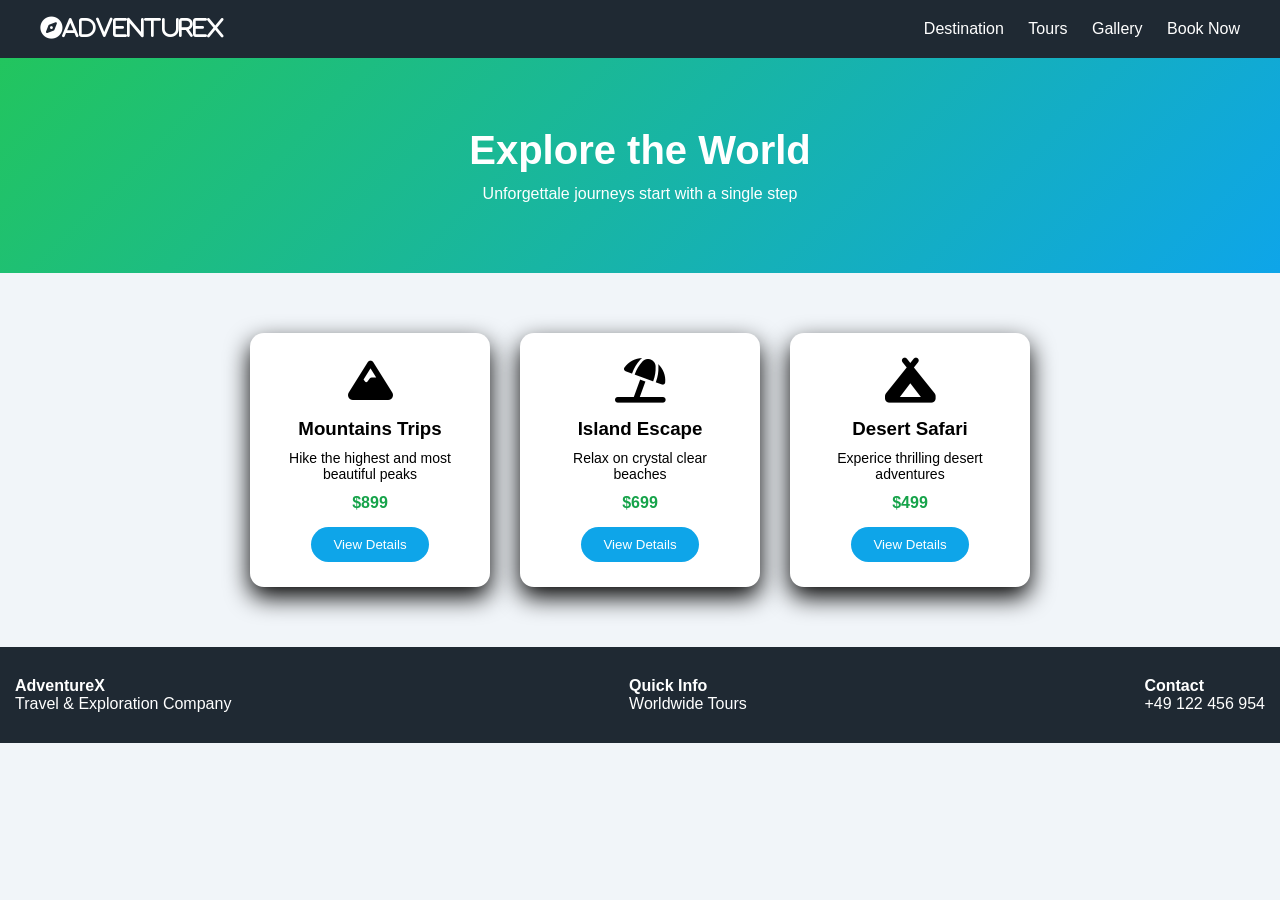
<file: index.html>
<!DOCTYPE html>
<html lang="en">
<head>
    <meta charset="UTF-8">
    <meta name="viewport" content="width=device-width, initial-scale=1.0">
    <title>Document</title>

    <link rel="stylesheet" href="style05.css">
    <link rel="stylesheet" href="https://cdnjs.cloudflare.com/ajax/libs/font-awesome/6.5.1/css/all.min.css">
</head>
<body>
    <!--Navbar-->
    <header class="navbar">
        <div class="logo">
            <i class="fa-solid fa-compass">AdventureX</i>
        </div>
        <nav>
            <a href="#">Destination</a>
            <a href="#">Tours</a>
            <a href="#">Gallery</a>
            <a href="#">Book Now</a>
        </nav>
    </header>

    <!--Hero Section-->
    <section class="hero">
        <h2>Explore the World</h2>
        <p>Unforgettale journeys start with a single step</p>
    </section>

    <!--Cards-->
    <section class="cards">

        <div class="card">
            <i class="fa-solid fa-mountain icon"></i>
            <h3>Mountains Trips</h3>
            <p>Hike the highest and most beautiful peaks</p>
            <span class="price">$899</span>
            <button>View Details</button>
        </div>


        <div class="card">
            <i class="fa-solid fa-umbrella-beach icon"></i>
            <h3>Island Escape</h3>
            <p>Relax on crystal clear beaches</p>
            <span class="price">$699</span>
            <button>View Details</button>
        </div>


        <div class="card">
            <i class="fa-solid fa-campground icon"></i>
            <h3>Desert Safari</h3>
            <p>Experice thrilling desert adventures</p>
            <span class="price">$499</span>
            <button>View Details</button>
        </div>
        </section>

        <!--Footer-->
        <footer class="footer">
            <div>
                <h4>AdventureX</h4>
                <p>Travel & Exploration Company</p>
            </div>


             <div>
                <h4>Quick Info</h4>
                <p>Worldwide Tours</p>
            </div>


             <div>
                <h4>Contact</h4>
                <p>+49 122 456 954</p>
            </div>

        </footer>
 
</body>
</html>
</file>
<file: style05.css>
*{
    margin: 0;
    padding: 0;
    box-sizing: border-box;
}

body{
    font-family: Arial, Helvetica, sans-serif;
    background-color: #f1f5f9;
}

.navbar {
    background-color: #1f2933;
    color: white;
    padding: 16px 40px;
    display: flex;
    justify-content: space-between;
    align-items: center;

}

.navbar a {
    color: white;
    text-decoration: none;
    margin-left: 20px;
}

.logo{
    font-size: 22px;
    width: bold;
}

.hero{
    background: linear-gradient(135deg, #22c55e, #0ea5e9) ;
    color: white;
    text-align: center;
    padding: 70px 20px;
}

.hero h2{
    font-size: 40px;
    margin-bottom: 12px;
    
}
 

.cards{
    display: flex;
    justify-content: center;
    gap: 30px;
    padding: 60px 20px;

}

.card{
    background-color: white;
    width: 240px;
    padding: 25px;
    text-align: center;

    border-radius: 14px;
    box-shadow: 0 10px 25px rgba(0, 0, 0, 15);
    transition: transform 0.3s, box-shadow 0.3s;
}

.icon{
    font-size: 45px;
    margin-bottom: 15px;
}


.card h3{
    font-size: 30x;
    color: black;
    margin-bottom: 10px;
}

.card p{
    font-size: 14px;
    margin-bottom: 12px;
}
.price{
    display: block;
    color: #16a34a;
    font-weight: bold;
    margin-bottom: 15px;
}

.card button{
    background-color: #0ea5e9;
    color: white;
    border: none;
    padding: 10px 22px;
    border-radius: 25px;
    cursor: pointer;
}

.card button:hover{
    background-color: #0284c7;
}

.footer{
    background-color:#1f2933;
    color: white;
    padding: 30px 15px ;

    display: flex;
    justify-content: space-between;
}
</file>
